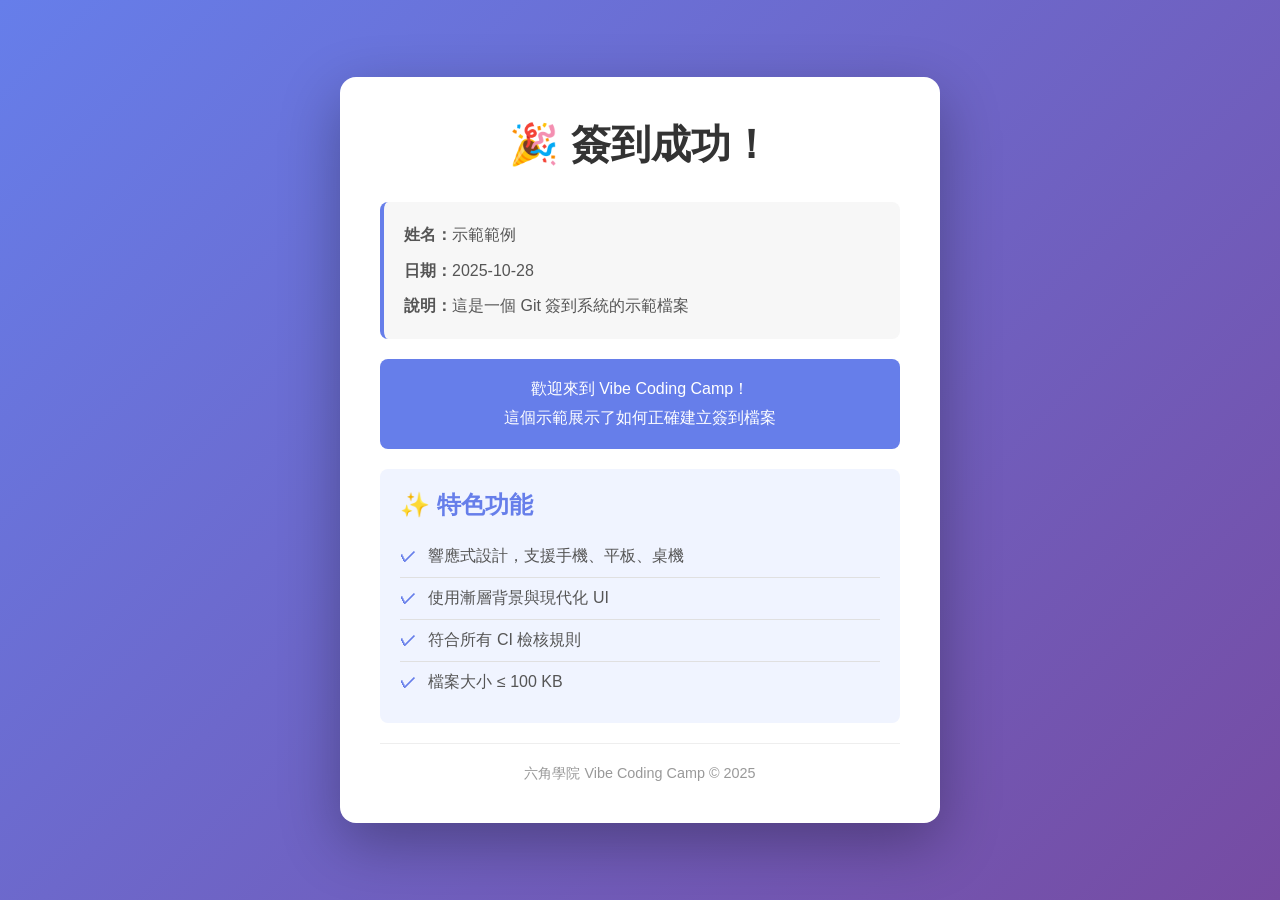
<file: students/2025-10-28-demo/index.html>
<!DOCTYPE html>
<html lang="zh-TW">
<head>
    <meta charset="UTF-8">
    <meta name="viewport" content="width=device-width, initial-scale=1.0">
    <title>簽到示範 - Demo</title>
    <link rel="stylesheet" href="style.css">
</head>
<body>
    <div class="container">
        <h1>🎉 簽到成功！</h1>
        <div class="info">
            <p><strong>姓名：</strong>示範範例</p>
            <p><strong>日期：</strong>2025-10-28</p>
            <p><strong>說明：</strong>這是一個 Git 簽到系統的示範檔案</p>
        </div>
        <div class="message">
            <p>歡迎來到 Vibe Coding Camp！</p>
            <p>這個示範展示了如何正確建立簽到檔案</p>
        </div>
        <div class="features">
            <h2>✨ 特色功能</h2>
            <ul>
                <li>響應式設計，支援手機、平板、桌機</li>
                <li>使用漸層背景與現代化 UI</li>
                <li>符合所有 CI 檢核規則</li>
                <li>檔案大小 ≤ 100 KB</li>
            </ul>
        </div>
        <footer>
            <p>六角學院 Vibe Coding Camp © 2025</p>
        </footer>
    </div>
</body>
</html>
</file>
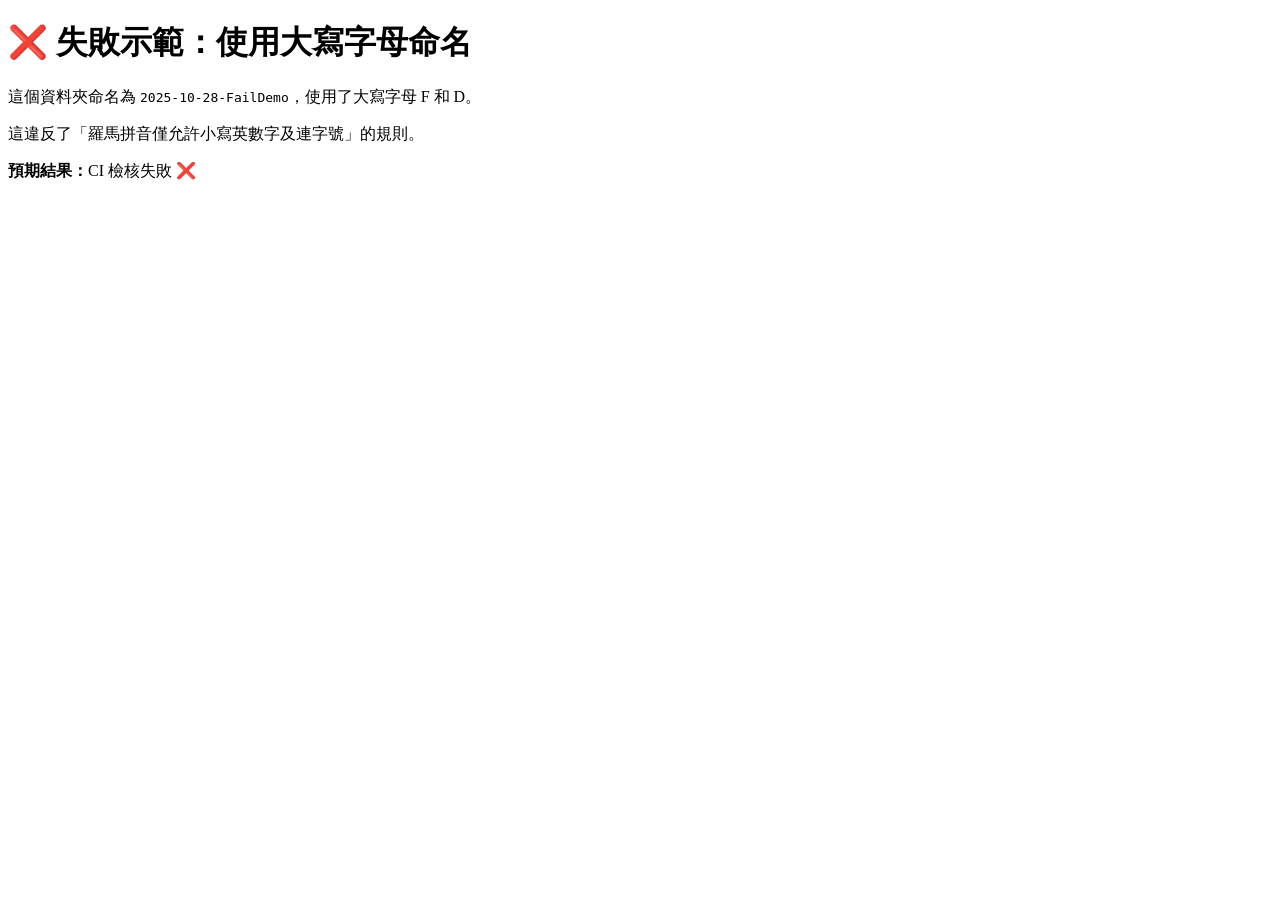
<file: students/2025-10-28-FailDemo/index.html>
<!DOCTYPE html>
<html lang="zh-TW">
<head>
    <meta charset="UTF-8">
    <meta name="viewport" content="width=device-width, initial-scale=1.0">
    <title>失敗示範 - 大寫命名</title>
</head>
<body>
    <h1>❌ 失敗示範：使用大寫字母命名</h1>
    <p>這個資料夾命名為 <code>2025-10-28-FailDemo</code>，使用了大寫字母 F 和 D。</p>
    <p>這違反了「羅馬拼音僅允許小寫英數字及連字號」的規則。</p>
    <p><strong>預期結果：</strong>CI 檢核失敗 ❌</p>
</body>
</html>
</file>
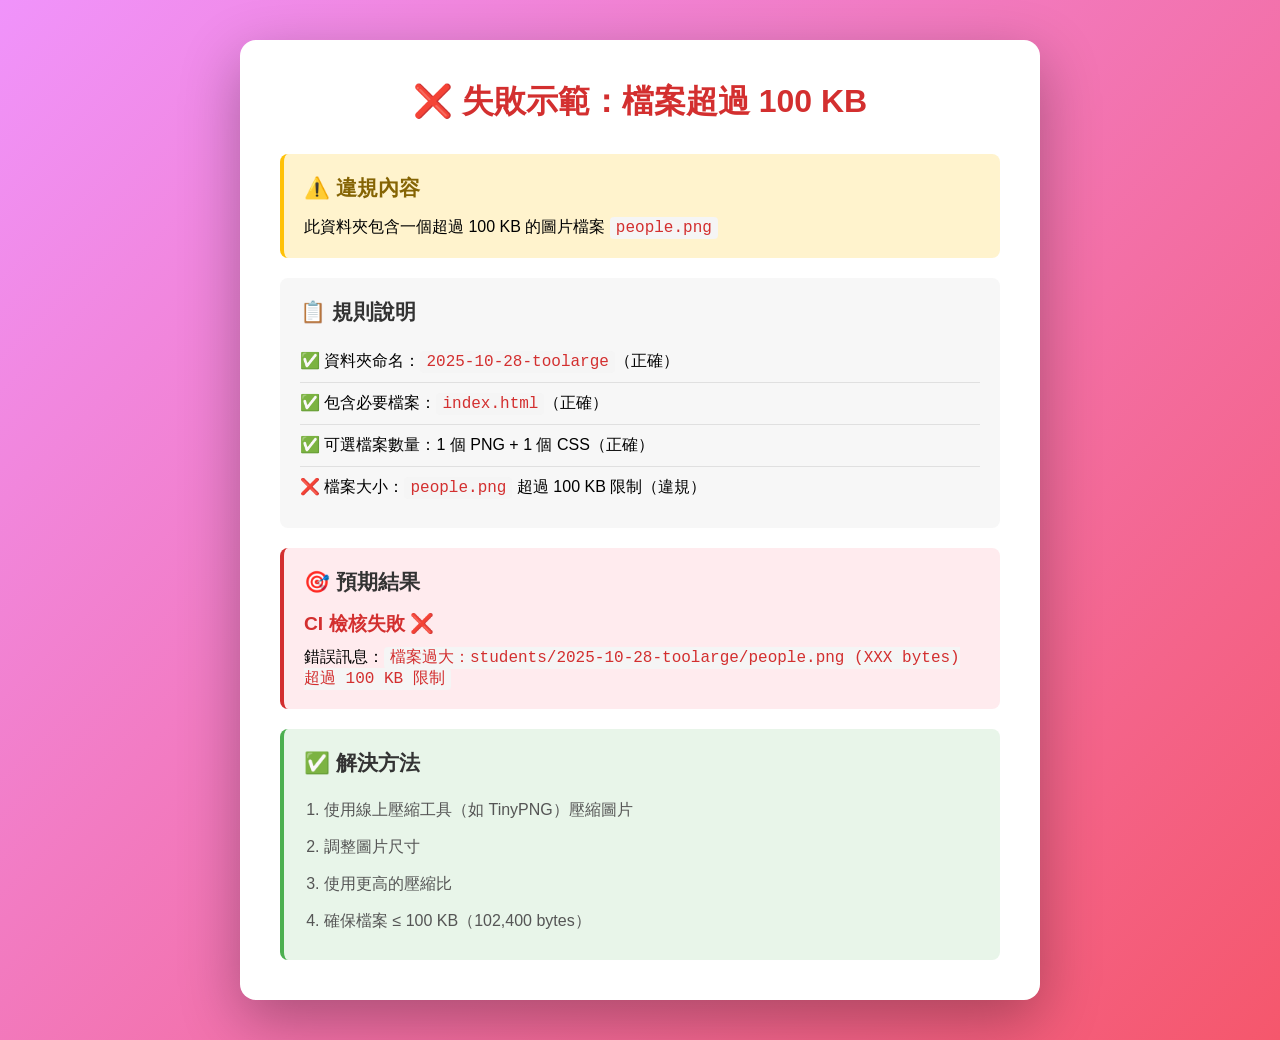
<file: students/2025-10-28-toolarge/index.html>
<!DOCTYPE html>
<html lang="zh-TW">
<head>
    <meta charset="UTF-8">
    <meta name="viewport" content="width=device-width, initial-scale=1.0">
    <title>失敗示範 - 檔案過大</title>
    <link rel="stylesheet" href="style.css">
</head>
<body>
    <div class="container">
        <h1>❌ 失敗示範：檔案超過 100 KB</h1>

        <div class="warning">
            <h2>⚠️ 違規內容</h2>
            <p>此資料夾包含一個超過 100 KB 的圖片檔案 <code>people.png</code></p>
        </div>

        <div class="info">
            <h2>📋 規則說明</h2>
            <ul>
                <li>✅ 資料夾命名：<code>2025-10-28-toolarge</code>（正確）</li>
                <li>✅ 包含必要檔案：<code>index.html</code>（正確）</li>
                <li>✅ 可選檔案數量：1 個 PNG + 1 個 CSS（正確）</li>
                <li>❌ 檔案大小：<code>people.png</code> 超過 100 KB 限制（違規）</li>
            </ul>
        </div>

        <div class="result">
            <h2>🎯 預期結果</h2>
            <p class="fail">CI 檢核失敗 ❌</p>
            <p>錯誤訊息：<code>檔案過大：students/2025-10-28-toolarge/people.png (XXX bytes) 超過 100 KB 限制</code></p>
        </div>

        <div class="solution">
            <h2>✅ 解決方法</h2>
            <ol>
                <li>使用線上壓縮工具（如 TinyPNG）壓縮圖片</li>
                <li>調整圖片尺寸</li>
                <li>使用更高的壓縮比</li>
                <li>確保檔案 ≤ 100 KB（102,400 bytes）</li>
            </ol>
        </div>
    </div>
</body>
</html>
</file>
<file: students/2025-10-28-demo/style.css>
* {
    margin: 0;
    padding: 0;
    box-sizing: border-box;
}

body {
    font-family: -apple-system, BlinkMacSystemFont, "Segoe UI", Roboto, sans-serif;
    background: linear-gradient(135deg, #667eea 0%, #764ba2 100%);
    min-height: 100vh;
    display: flex;
    align-items: center;
    justify-content: center;
    padding: 20px;
}

.container {
    background: white;
    border-radius: 16px;
    padding: 40px;
    max-width: 600px;
    width: 100%;
    box-shadow: 0 20px 60px rgba(0, 0, 0, 0.3);
    animation: fadeIn 0.6s ease-in-out;
}

@keyframes fadeIn {
    from {
        opacity: 0;
        transform: translateY(20px);
    }
    to {
        opacity: 1;
        transform: translateY(0);
    }
}

h1 {
    color: #333;
    text-align: center;
    margin-bottom: 30px;
    font-size: 2.5rem;
}

h2 {
    color: #667eea;
    margin-bottom: 15px;
    font-size: 1.5rem;
}

.info {
    background: #f7f7f7;
    border-radius: 8px;
    padding: 20px;
    margin-bottom: 20px;
    border-left: 4px solid #667eea;
}

.info p {
    margin-bottom: 10px;
    color: #555;
    line-height: 1.6;
}

.info p:last-child {
    margin-bottom: 0;
}

.message {
    text-align: center;
    padding: 20px;
    background: #667eea;
    color: white;
    border-radius: 8px;
    font-weight: 500;
    margin-bottom: 20px;
}

.message p {
    margin-bottom: 8px;
}

.message p:last-child {
    margin-bottom: 0;
}

.features {
    padding: 20px;
    background: #f0f4ff;
    border-radius: 8px;
    margin-bottom: 20px;
}

.features ul {
    list-style: none;
    padding-left: 0;
}

.features li {
    padding: 10px 0;
    color: #555;
    border-bottom: 1px solid #e0e0e0;
}

.features li:last-child {
    border-bottom: none;
}

.features li::before {
    content: "✓ ";
    color: #667eea;
    font-weight: bold;
    margin-right: 8px;
}

footer {
    text-align: center;
    padding-top: 20px;
    color: #999;
    font-size: 0.9rem;
    border-top: 1px solid #eee;
}

/* 響應式設計 */
@media (max-width: 768px) {
    h1 {
        font-size: 2rem;
    }

    .container {
        padding: 30px 20px;
    }
}

@media (max-width: 480px) {
    h1 {
        font-size: 1.75rem;
    }

    h2 {
        font-size: 1.25rem;
    }

    .container {
        padding: 25px 15px;
    }
}
</file>
<file: students/2025-10-28-toolarge/style.css>
* {
    margin: 0;
    padding: 0;
    box-sizing: border-box;
}

body {
    font-family: -apple-system, BlinkMacSystemFont, "Segoe UI", sans-serif;
    background: linear-gradient(135deg, #f093fb 0%, #f5576c 100%);
    min-height: 100vh;
    padding: 40px 20px;
}

.container {
    background: white;
    border-radius: 16px;
    padding: 40px;
    max-width: 800px;
    margin: 0 auto;
    box-shadow: 0 20px 60px rgba(0, 0, 0, 0.3);
}

h1 {
    color: #d32f2f;
    text-align: center;
    margin-bottom: 30px;
    font-size: 2rem;
}

h2 {
    color: #333;
    margin-bottom: 15px;
    font-size: 1.3rem;
}

.warning {
    background: #fff3cd;
    border-left: 4px solid #ffc107;
    padding: 20px;
    margin-bottom: 20px;
    border-radius: 8px;
}

.warning h2 {
    color: #856404;
}

.info {
    background: #f7f7f7;
    padding: 20px;
    margin-bottom: 20px;
    border-radius: 8px;
}

.info ul {
    list-style: none;
    padding: 0;
}

.info li {
    padding: 10px 0;
    border-bottom: 1px solid #e0e0e0;
}

.info li:last-child {
    border-bottom: none;
}

.result {
    background: #ffebee;
    border-left: 4px solid #d32f2f;
    padding: 20px;
    margin-bottom: 20px;
    border-radius: 8px;
}

.result .fail {
    font-size: 1.2rem;
    font-weight: bold;
    color: #d32f2f;
    margin: 10px 0;
}

.solution {
    background: #e8f5e9;
    border-left: 4px solid #4caf50;
    padding: 20px;
    border-radius: 8px;
}

.solution ol {
    padding-left: 20px;
}

.solution li {
    padding: 8px 0;
    color: #555;
}

code {
    background: #f5f5f5;
    padding: 2px 6px;
    border-radius: 4px;
    font-family: 'Courier New', monospace;
    color: #d32f2f;
}

@media (max-width: 768px) {
    h1 {
        font-size: 1.5rem;
    }

    .container {
        padding: 30px 20px;
    }
}
</file>
